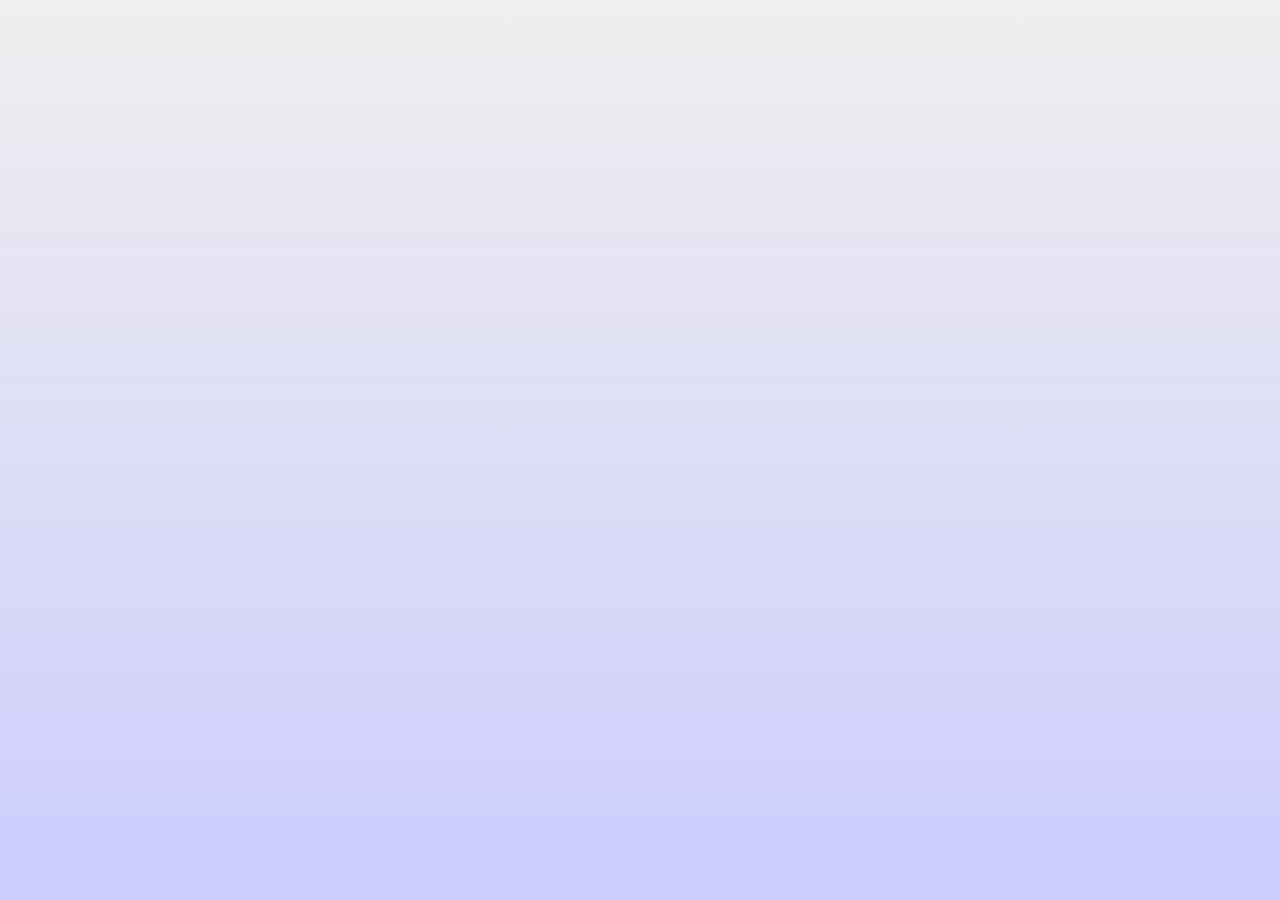
<file: alert.html>
<!DOCTYPE html>
<html lang="en">
<head>
    <meta charset="UTF-8">
    <meta name="viewport" content="width=device-width, initial-scale=1.0">
    <title>Alert</title>

    <!--Fonts-->
    
    <link rel="preconnect" href="https://fonts.gstatic.com">
    <link href="https://fonts.googleapis.com/css2?family=Open+Sans:ital,wght@0,300;0,400;0,600;1,300;1,400&display=swap" rel="stylesheet">
    
    <!--EXTERNAL-->
    <script src="https://code.jquery.com/jquery-3.5.1.slim.min.js" integrity="sha384-DfXdz2htPH0lsSSs5nCTpuj/zy4C+OGpamoFVy38MVBnE+IbbVYUew+OrCXaRkfj" crossorigin="anonymous"></script>
    <link rel="stylesheet" href="https://stackpath.bootstrapcdn.com/bootstrap/4.5.2/css/bootstrap.min.css" integrity="sha384-JcKb8q3iqJ61gNV9KGb8thSsNjpSL0n8PARn9HuZOnIxN0hoP+VmmDGMN5t9UJ0Z" crossorigin="anonymous">
    <script src="https://stackpath.bootstrapcdn.com/bootstrap/4.5.2/js/bootstrap.min.js" integrity="sha384-B4gt1jrGC7Jh4AgTPSdUtOBvfO8shuf57BaghqFfPlYxofvL8/KUEfYiJOMMV+rV" crossorigin="anonymous"></script>

    <link rel="stylesheet" href="styles/custom.css">


</head>
<body>
    
</body>
</html>
</file>
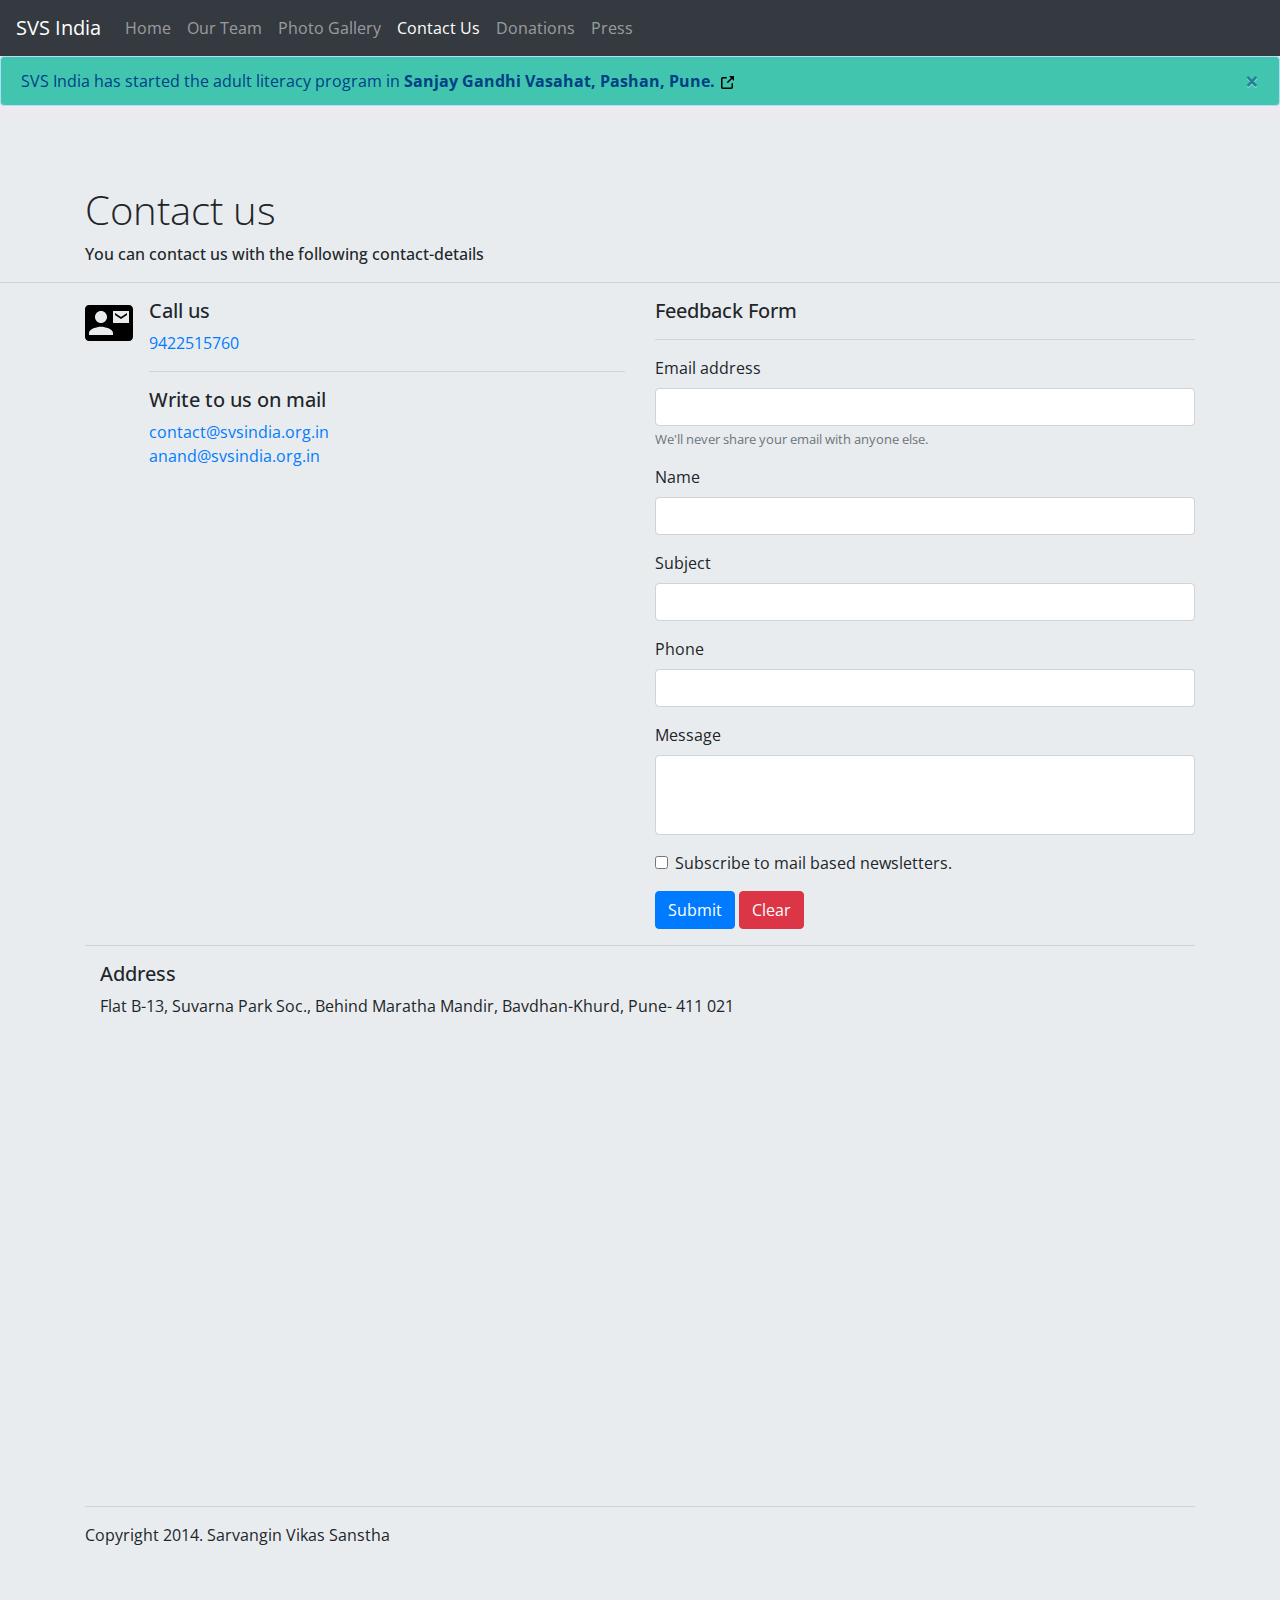
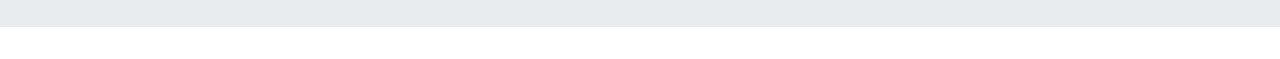
<file: contactus.html>
<!DOCTYPE html>
<html lang="en">
<head>
    <meta charset="UTF-8">
    <meta name="viewport" content="width=device-width, initial-scale=1.0">
    <title>Contact Us</title>

    <!--Fonts-->
    
    <link rel="preconnect" href="https://fonts.gstatic.com">
    <link href="https://fonts.googleapis.com/css2?family=Open+Sans:ital,wght@0,300;0,400;0,600;1,300;1,400&display=swap" rel="stylesheet">
    
    <!--EXTERNAL-->
    <script src="https://code.jquery.com/jquery-3.5.1.slim.min.js" integrity="sha384-DfXdz2htPH0lsSSs5nCTpuj/zy4C+OGpamoFVy38MVBnE+IbbVYUew+OrCXaRkfj" crossorigin="anonymous"></script>
    <link rel="stylesheet" href="https://stackpath.bootstrapcdn.com/bootstrap/4.5.2/css/bootstrap.min.css" integrity="sha384-JcKb8q3iqJ61gNV9KGb8thSsNjpSL0n8PARn9HuZOnIxN0hoP+VmmDGMN5t9UJ0Z" crossorigin="anonymous">
    <script src="https://stackpath.bootstrapcdn.com/bootstrap/4.5.2/js/bootstrap.min.js" integrity="sha384-B4gt1jrGC7Jh4AgTPSdUtOBvfO8shuf57BaghqFfPlYxofvL8/KUEfYiJOMMV+rV" crossorigin="anonymous"></script>

    <link rel="stylesheet" href="styles/custom.css">


</head>
<body>
    <nav class="navbar navbar-expand-lg navbar-dark bg-dark">
        <a class="navbar-brand" href="index.html">SVS India</a>
        <button class="navbar-toggler" type="button" data-toggle="collapse" data-target="#navbarNavAltMarkup" aria-controls="navbarNavAltMarkup" aria-expanded="false" aria-label="Toggle navigation">
          <span class="navbar-toggler-icon"></span>
        </button>
        <div class="collapse navbar-collapse" id="navbarNavAltMarkup">
          <div class="navbar-nav">
            <a class="nav-link custom-nav-link" href="index.html">Home<span class="sr-only">(current)</span></a>
            <a class="nav-link custom-nav-link" href="ourteam.html">Our Team</a>
            <a class="nav-link custom-nav-link" href="photogallery.html">Photo Gallery</a>
            <a class="nav-link active custom-nav-link" href="contactus.html">Contact Us</a>
            <a class="nav-link custom-nav-link" href="donations.html">Donations</a>
            <a class="nav-link custom-nav-link" href="press.html">Press</a>
          </div>
        </div>
    </nav>

    <!--MARQUE THINGIES-->
    <div class="alert alert-primary alert-dismissible fade show custom-blink-tool" role="alert">
        SVS India has started the adult literacy program in <strong>Sanjay Gandhi Vasahat, Pashan, Pune.</strong>
          <svg xmlns="http://www.w3.org/2000/svg" viewBox="0 0 16 16" width="16" height="16" onclick="window.location.href='http://svsindia.org.in/'"><path fill-rule="evenodd" d="M10.604 1h4.146a.25.25 0 01.25.25v4.146a.25.25 0 01-.427.177L13.03 4.03 9.28 7.78a.75.75 0 01-1.06-1.06l3.75-3.75-1.543-1.543A.25.25 0 0110.604 1zM3.75 2A1.75 1.75 0 002 3.75v8.5c0 .966.784 1.75 1.75 1.75h8.5A1.75 1.75 0 0014 12.25v-3.5a.75.75 0 00-1.5 0v3.5a.25.25 0 01-.25.25h-8.5a.25.25 0 01-.25-.25v-8.5a.25.25 0 01.25-.25h3.5a.75.75 0 000-1.5h-3.5z"></path></svg>
          <button type="button" class="close" data-dismiss="alert" aria-label="Close">
          <span aria-hidden="true">&times;</span>
        </button>
    </div>

    <div class="jumbotron jumbotron-fluid">
        <div class="container">
          <h1 class="display-4 custom-header-font-size">Contact us</h1>
          <p class="lead custom-serif-font-size custom-serif-font-weight">You can contact us with the following contact-details</p>
        </div>
        <hr>
        <div class="container">
            <div class="row">
                <!--Phone and Mail Details-->
                <div class="col-sm-6">
                    <div class="media">
                        <img src="/icons/contact.svg" class="mr-3" alt="...">
                        <div class="media-body">
                          <h5 class="mt-0">Call us</h5>
                          <a href="tel:9422515760" class="custom-href">9422515760</a>
                          <hr>
                          <h5 class="mt-0">Write to us on mail</h5>
                          <a href="mailto:contact@svsindia.org.in" class="custom-href">contact@svsindia.org.in</a>
                          <br>
                          <a href="mailto:anand@svsindia.org.in" class="custom-href">anand@svsindia.org.in</a>
                        </div>
                    </div>
                </div>
                <!--Feedback Form-->
                <div class="col-sm-6">
                    <form>
                        <h5 class="mt-0">Feedback Form</h5>
                        <hr>
                        <div class="form-group">
                          <label for="emailInput">Email address</label>
                          <input type="email" class="form-control" id="emailInput" aria-describedby="emailHelp">
                          <small id="emailHelp" class="form-text text-muted">We'll never share your email with anyone else.</small>
                        </div>
                        <div class="form-group">
                          <label for="nameInput">Name</label>
                          <input type="text" class="form-control" id="nameInput">
                        </div>
                        <div class="form-group">
                            <label for="subjectInput">Subject</label>
                            <input type="text" class="form-control" id="subjectInput">
                        </div>
                        <div class="form-group">
                            <label for="phoneInput">Phone</label>
                            <input type="text" class="form-control" id="phoneInput">
                        </div>
                        <div class="form-group">
                            <label for="messageInput">Message</label>
                            <input type="text" class="form-control" id="messageInput" style="height:5em">
                        </div>
                        <div class="form-group form-check">
                          <input type="checkbox" class="form-check-input" id="exampleCheck1">
                          <label class="form-check-label" for="exampleCheck1">Subscribe to mail based newsletters.</label>
                        </div>
                        <button type="submit" class="btn btn-primary">Submit</button>
                        <button type="reset" class="btn btn-danger">Clear</button>
                      </form>
                </div>
            </div>
            <hr>
            <div class="row">
                <!--Phone and Mail Details-->
                <div class="col-sm-12">
                    <div class="container">
                        <h5>Address</h5>
                        <p>Flat B-13, Suvarna Park Soc.,
                            Behind Maratha Mandir,
                            Bavdhan-Khurd, Pune- 411 021
                            </p>
                        <iframe src="https://www.google.com/maps/embed?pb=!1m18!1m12!1m3!1d30268.29252683298!2d73.74776066089731!3d18.50463959475484!2m3!1f0!2f0!3f0!3m2!1i1024!2i768!4f13.1!3m3!1m2!1s0x3bc2be5eb7d345d3%3A0xf0109d3c84119787!2sBavdhan%2C%20Pune%2C%20Maharashtra!5e0!3m2!1sen!2sin!4v1609683381482!5m2!1sen!2sin" width=100% height="450" frameborder="0" style="border:0;" allowfullscreen="" aria-hidden="false" tabindex="0"></iframe>
                    </div>
                </div>
            </div>
            
            <hr>

            <p class="custom-small-highlight">Copyright 2014. Sarvangin Vikas Sanstha</p>

        </div>
    </div>
</body>
</html>
</file>
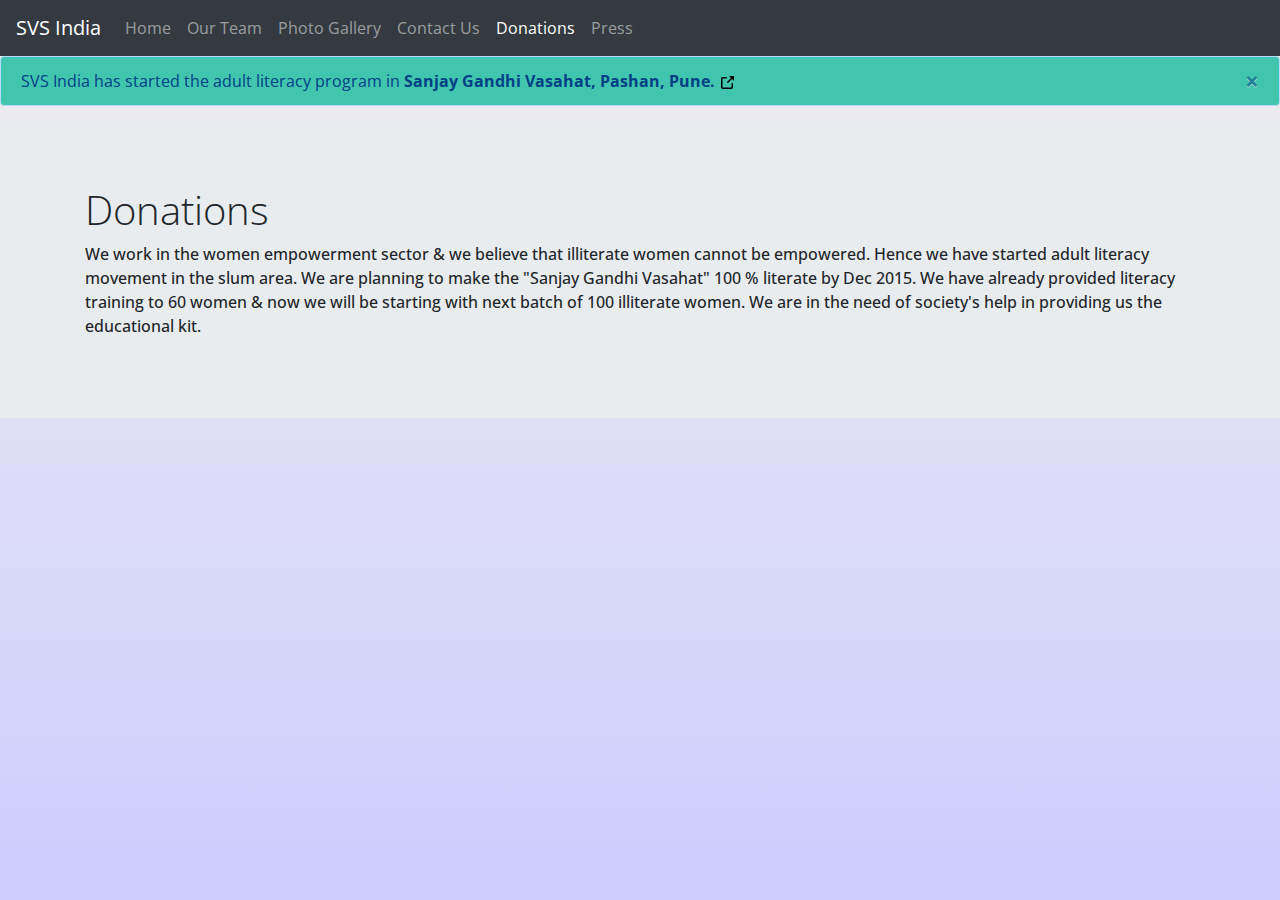
<file: donations.html>
<!DOCTYPE html>
<html lang="en">
<head>
    <meta charset="UTF-8">
    <meta name="viewport" content="width=device-width, initial-scale=1.0">
    <title>Donations</title>

    <!--Fonts-->
    
    <link rel="preconnect" href="https://fonts.gstatic.com">
    <link href="https://fonts.googleapis.com/css2?family=Open+Sans:ital,wght@0,300;0,400;0,600;1,300;1,400&display=swap" rel="stylesheet">
    
    <!--EXTERNAL-->
    <script src="https://code.jquery.com/jquery-3.5.1.slim.min.js" integrity="sha384-DfXdz2htPH0lsSSs5nCTpuj/zy4C+OGpamoFVy38MVBnE+IbbVYUew+OrCXaRkfj" crossorigin="anonymous"></script>
    <link rel="stylesheet" href="https://stackpath.bootstrapcdn.com/bootstrap/4.5.2/css/bootstrap.min.css" integrity="sha384-JcKb8q3iqJ61gNV9KGb8thSsNjpSL0n8PARn9HuZOnIxN0hoP+VmmDGMN5t9UJ0Z" crossorigin="anonymous">
    <script src="https://stackpath.bootstrapcdn.com/bootstrap/4.5.2/js/bootstrap.min.js" integrity="sha384-B4gt1jrGC7Jh4AgTPSdUtOBvfO8shuf57BaghqFfPlYxofvL8/KUEfYiJOMMV+rV" crossorigin="anonymous"></script>

    <link rel="stylesheet" href="styles/custom.css">


</head>
<body>
    <nav class="navbar navbar-expand-lg navbar-dark bg-dark">
        <a class="navbar-brand" href="index.html">SVS India</a>
        <button class="navbar-toggler" type="button" data-toggle="collapse" data-target="#navbarNavAltMarkup" aria-controls="navbarNavAltMarkup" aria-expanded="false" aria-label="Toggle navigation">
          <span class="navbar-toggler-icon"></span>
        </button>
        <div class="collapse navbar-collapse" id="navbarNavAltMarkup">
          <div class="navbar-nav">
            <a class="nav-link custom-nav-link" href="index.html">Home<span class="sr-only">(current)</span></a>
            <a class="nav-link custom-nav-link" href="ourteam.html">Our Team</a>
            <a class="nav-link custom-nav-link" href="photogallery.html">Photo Gallery</a>
            <a class="nav-link custom-nav-link" href="contactus.html">Contact Us</a>
            <a class="nav-link active custom-nav-link" href="donations.html">Donations</a>
            <a class="nav-link custom-nav-link" href="press.html">Press</a>
          </div>
        </div>
    </nav>

    <!--MARQUE THINGIES-->
    <div class="alert alert-primary alert-dismissible fade show custom-blink-tool" role="alert">
        SVS India has started the adult literacy program in <strong>Sanjay Gandhi Vasahat, Pashan, Pune.</strong>
          <svg xmlns="http://www.w3.org/2000/svg" viewBox="0 0 16 16" width="16" height="16" onclick="window.location.href='http://svsindia.org.in/'"><path fill-rule="evenodd" d="M10.604 1h4.146a.25.25 0 01.25.25v4.146a.25.25 0 01-.427.177L13.03 4.03 9.28 7.78a.75.75 0 01-1.06-1.06l3.75-3.75-1.543-1.543A.25.25 0 0110.604 1zM3.75 2A1.75 1.75 0 002 3.75v8.5c0 .966.784 1.75 1.75 1.75h8.5A1.75 1.75 0 0014 12.25v-3.5a.75.75 0 00-1.5 0v3.5a.25.25 0 01-.25.25h-8.5a.25.25 0 01-.25-.25v-8.5a.25.25 0 01.25-.25h3.5a.75.75 0 000-1.5h-3.5z"></path></svg>
          <button type="button" class="close" data-dismiss="alert" aria-label="Close">
          <span aria-hidden="true">&times;</span>
        </button>
    </div>

    <div class="jumbotron jumbotron-fluid">
        <div class="container">
          <h1 class="display-4 custom-header-font-size">Donations</h1>
          <p class="lead custom-serif-font-size custom-serif-font-weight">We work in the women empowerment sector & we believe that illiterate women cannot be empowered. Hence we have started adult literacy movement in the slum area. We are planning to make the "Sanjay Gandhi Vasahat" 100 % literate by Dec 2015. We have already provided literacy training to 60 women & now we will be starting with next batch of 100 illiterate women. We are in the need of society's help in providing us the educational kit.</p>
        </div>
        <!--Details-->



    </div>
</body>
</html>
</file>
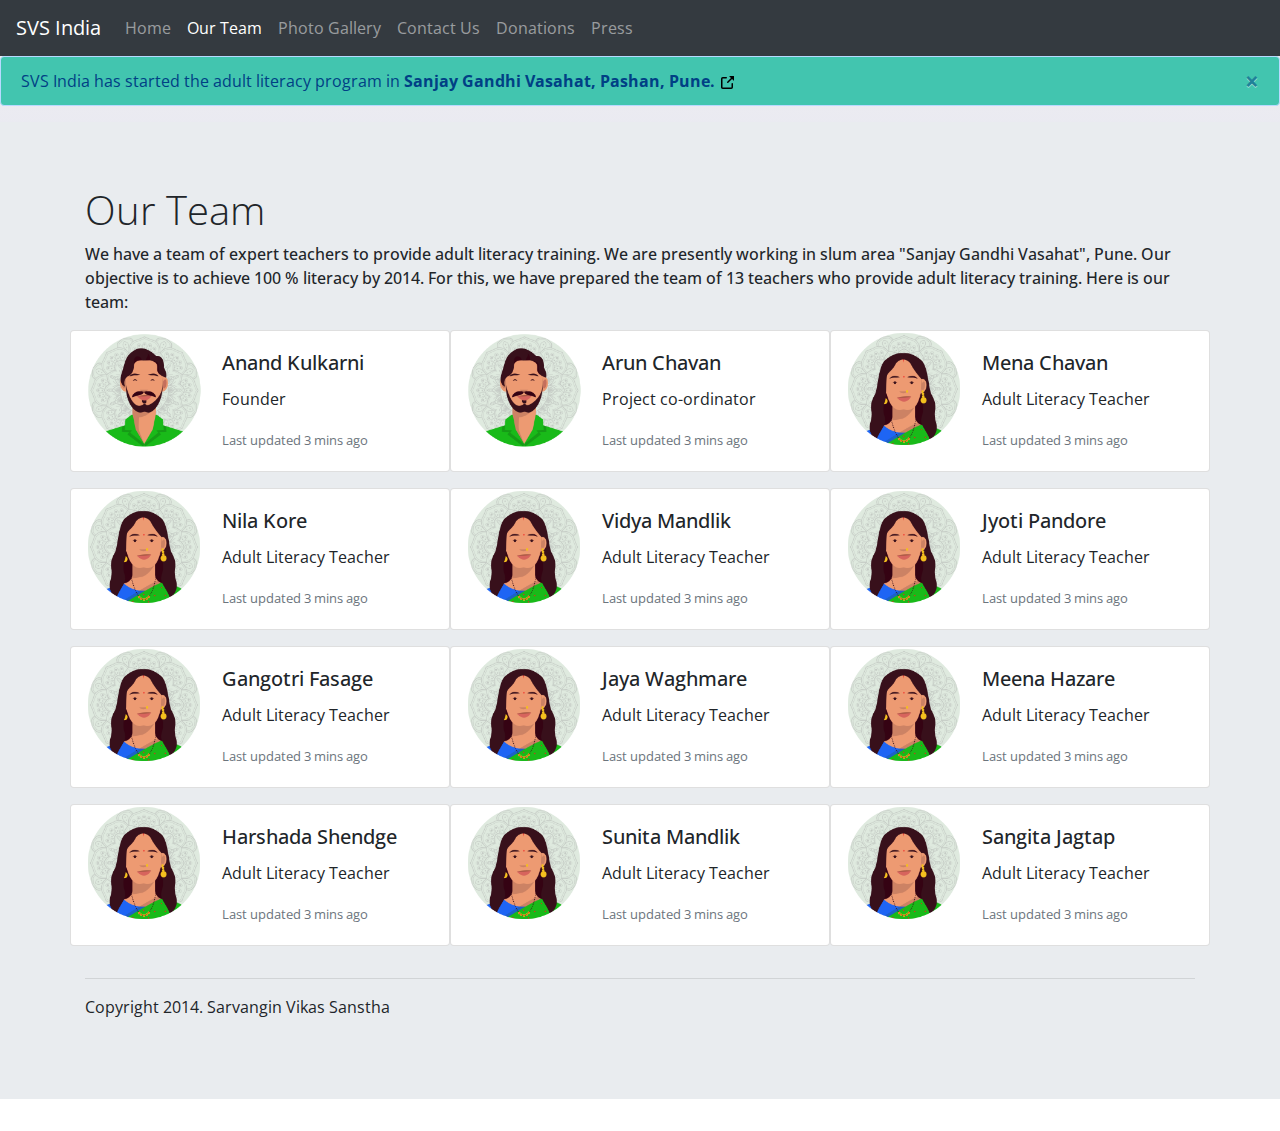
<file: ourteam.html>
<!DOCTYPE html>
<html lang="en">
<head>
    <meta charset="UTF-8">
    <meta name="viewport" content="width=device-width, initial-scale=1.0">
    <title>Our Team</title>

    <!--Fonts-->
    
    <link rel="preconnect" href="https://fonts.gstatic.com">
    <link href="https://fonts.googleapis.com/css2?family=Open+Sans:ital,wght@0,300;0,400;0,600;1,300;1,400&display=swap" rel="stylesheet">
    
    <!--EXTERNAL-->
    <script src="https://code.jquery.com/jquery-3.5.1.slim.min.js" integrity="sha384-DfXdz2htPH0lsSSs5nCTpuj/zy4C+OGpamoFVy38MVBnE+IbbVYUew+OrCXaRkfj" crossorigin="anonymous"></script>
    <link rel="stylesheet" href="https://stackpath.bootstrapcdn.com/bootstrap/4.5.2/css/bootstrap.min.css" integrity="sha384-JcKb8q3iqJ61gNV9KGb8thSsNjpSL0n8PARn9HuZOnIxN0hoP+VmmDGMN5t9UJ0Z" crossorigin="anonymous">
    <script src="https://stackpath.bootstrapcdn.com/bootstrap/4.5.2/js/bootstrap.min.js" integrity="sha384-B4gt1jrGC7Jh4AgTPSdUtOBvfO8shuf57BaghqFfPlYxofvL8/KUEfYiJOMMV+rV" crossorigin="anonymous"></script>

    <link rel="stylesheet" href="styles/custom.css">

    <script>
        //PREVENT CONTEXT MENU ON IMAGES...
        $(document).ready(function() {
        $("img").on("contextmenu",function(){
            return false;
        }); 
    });
    </script>

</head>
<body>
    <nav class="navbar navbar-expand-lg navbar-dark bg-dark">
        <a class="navbar-brand" href="index.html">SVS India</a>
        <button class="navbar-toggler" type="button" data-toggle="collapse" data-target="#navbarNavAltMarkup" aria-controls="navbarNavAltMarkup" aria-expanded="false" aria-label="Toggle navigation">
          <span class="navbar-toggler-icon"></span>
        </button>
        <div class="collapse navbar-collapse" id="navbarNavAltMarkup">
          <div class="navbar-nav">
            <a class="nav-link custom-nav-link" href="index.html">Home<span class="sr-only">(current)</span></a>
            <a class="nav-link active custom-nav-link" href="ourteam.html">Our Team</a>
            <a class="nav-link custom-nav-link" href="photogallery.html">Photo Gallery</a>
            <a class="nav-link custom-nav-link" href="contactus.html">Contact Us</a>
            <a class="nav-link custom-nav-link" href="donations.html">Donations</a>
            <a class="nav-link custom-nav-link" href="press.html">Press</a>
          </div>
        </div>
    </nav>

    <!--MARQUE THINGIES-->
    <div class="alert alert-primary alert-dismissible fade show custom-blink-tool" role="alert">
        SVS India has started the adult literacy program in <strong>Sanjay Gandhi Vasahat, Pashan, Pune.</strong>
          <svg xmlns="http://www.w3.org/2000/svg" viewBox="0 0 16 16" width="16" height="16" onclick="window.location.href='http://svsindia.org.in/'"><path fill-rule="evenodd" d="M10.604 1h4.146a.25.25 0 01.25.25v4.146a.25.25 0 01-.427.177L13.03 4.03 9.28 7.78a.75.75 0 01-1.06-1.06l3.75-3.75-1.543-1.543A.25.25 0 0110.604 1zM3.75 2A1.75 1.75 0 002 3.75v8.5c0 .966.784 1.75 1.75 1.75h8.5A1.75 1.75 0 0014 12.25v-3.5a.75.75 0 00-1.5 0v3.5a.25.25 0 01-.25.25h-8.5a.25.25 0 01-.25-.25v-8.5a.25.25 0 01.25-.25h3.5a.75.75 0 000-1.5h-3.5z"></path></svg>
          <button type="button" class="close" data-dismiss="alert" aria-label="Close">
          <span aria-hidden="true">&times;</span>
        </button>
    </div>

    <div class="jumbotron jumbotron-fluid">
        <div class="container">
          <h1 class="display-4 custom-header-font-size">Our Team</h1>
          <p class="lead custom-serif-font-size custom-serif-font-weight">We have a team of expert teachers to provide adult literacy training. We are presently working in slum area "Sanjay Gandhi Vasahat", Pune. Our objective is to achieve 100 % literacy by 2014. For this, we have prepared the team of 13 teachers who provide adult literacy training. Here is our team:</p>
        </div>

        <!--IMAGE TILES START IN JUMBOTRON-->
        <div class="container">
            <!--ROW 1-->
            <div class="row">
                <div class="card mb-3 col-sm" style="max-width: 540px;">
                    <div class="row no-gutters">
                        <div class="col-md">
                            <img src="/photos/male.png" class="card-img-top" alt="...">
                        </div>
                        <div class="col-md-8">
                            <div class="card-body">
                            <h5 class="card-title">Anand Kulkarni</h5>
                            <p class="card-text">Founder</p>
                            <p class="card-text"><small class="text-muted">Last updated 3 mins ago</small></p>
                            </div>
                        </div>
                    </div>
                </div>

                <div class="card mb-3 col-sm" style="max-width: 540px;">
                    <div class="row no-gutters">
                        <div class="col-md">
                            <img src="/photos/male.png" class="card-img" alt="...">
                        </div>
                        <div class="col-md-8">
                            <div class="card-body">
                            <h5 class="card-title">Arun Chavan</h5>
                            <p class="card-text">Project co-ordinator</p>
                            <p class="card-text"><small class="text-muted">Last updated 3 mins ago</small></p>
                            </div>
                        </div>
                    </div>
                </div>

                <div class="card mb-3 col-sm" style="max-width: 540px;">
                    <div class="row no-gutters">
                        <div class="col-md">
                            <img src="/photos/female.png" class="card-img" alt="...">
                        </div>
                        <div class="col-md-8">
                            <div class="card-body">
                            <h5 class="card-title">Mena Chavan</h5>
                            <p class="card-text">Adult Literacy Teacher</p>
                            <p class="card-text"><small class="text-muted">Last updated 3 mins ago</small></p>
                            </div>
                        </div>
                    </div>
                </div>
            </div>

                <!--ROW 2-->
            <div class="row">
                <div class="card mb-3 col-sm" style="max-width: 540px;">
                    <div class="row no-gutters">
                        <div class="col-md">
                            <img src="/photos/female.png" class="card-img" alt="...">
                        </div>
                        <div class="col-md-8">
                            <div class="card-body">
                            <h5 class="card-title">Nila Kore</h5>
                            <p class="card-text">Adult Literacy Teacher</p>
                            <p class="card-text"><small class="text-muted">Last updated 3 mins ago</small></p>
                            </div>
                        </div>
                    </div>
                </div>

                <div class="card mb-3 col-sm" style="max-width: 540px;">
                    <div class="row no-gutters">
                        <div class="col-md">
                            <img src="/photos/female.png" class="card-img" alt="...">
                        </div>
                        <div class="col-md-8">
                            <div class="card-body">
                            <h5 class="card-title">Vidya Mandlik</h5>
                            <p class="card-text">Adult Literacy Teacher</p>
                            <p class="card-text"><small class="text-muted">Last updated 3 mins ago</small></p>
                            </div>
                        </div>
                    </div>
                </div>

                <div class="card mb-3 col-sm" style="max-width: 540px;">
                    <div class="row no-gutters">
                        <div class="col-md">
                            <img src="/photos/female.png" class="card-img" alt="...">
                        </div>
                        <div class="col-md-8">
                            <div class="card-body">
                            <h5 class="card-title">Jyoti Pandore</h5>
                            <p class="card-text">Adult Literacy Teacher</p>
                            <p class="card-text"><small class="text-muted">Last updated 3 mins ago</small></p>
                            </div>
                        </div>
                    </div>
                </div>
            </div>

            <!--ROW 3-->
                <div class="row">
                    <div class="card mb-3 col-sm" style="max-width: 540px;">
                        <div class="row no-gutters">
                            <div class="col-md">
                                <img src="/photos/female.png" class="card-img" alt="...">
                            </div>
                            <div class="col-md-8">
                                <div class="card-body">
                                <h5 class="card-title">Gangotri Fasage</h5>
                                <p class="card-text">Adult Literacy Teacher</p>
                                <p class="card-text"><small class="text-muted">Last updated 3 mins ago</small></p>
                                </div>
                            </div>
                        </div>
                    </div>
    
                    <div class="card mb-3 col-sm" style="max-width: 540px;">
                        <div class="row no-gutters">
                            <div class="col-md">
                                <img src="/photos/female.png" class="card-img" alt="...">
                            </div>
                            <div class="col-md-8">
                                <div class="card-body">
                                <h5 class="card-title">Jaya Waghmare</h5>
                                <p class="card-text">Adult Literacy Teacher</p>
                                <p class="card-text"><small class="text-muted">Last updated 3 mins ago</small></p>
                                </div>
                            </div>
                        </div>
                    </div>
    
                    <div class="card mb-3 col-sm" style="max-width: 540px;">
                        <div class="row no-gutters">
                            <div class="col-md">
                                <img src="/photos/female.png" class="card-img" alt="...">
                            </div>
                            <div class="col-md-8">
                                <div class="card-body">
                                <h5 class="card-title">Meena Hazare</h5>
                                <p class="card-text">Adult Literacy Teacher</p>
                                <p class="card-text"><small class="text-muted">Last updated 3 mins ago</small></p>
                                </div>
                            </div>
                        </div>
                    </div>
                </div>

            <!--ROW 4-->
            <div class="row">
                <div class="card mb-3 col-sm" style="max-width: 540px;">
                    <div class="row no-gutters">
                        <div class="col-md">
                            <img src="/photos/female.png" class="card-img" alt="...">
                        </div>
                        <div class="col-md-8">
                            <div class="card-body">
                            <h5 class="card-title">Harshada Shendge</h5>
                            <p class="card-text">Adult Literacy Teacher</p>
                            <p class="card-text"><small class="text-muted">Last updated 3 mins ago</small></p>
                            </div>
                        </div>
                    </div>
                </div>

                <div class="card mb-3 col-sm" style="max-width: 540px;">
                    <div class="row no-gutters">
                        <div class="col-md">
                            <img src="/photos/female.png" class="card-img" alt="...">
                        </div>
                        <div class="col-md-8">
                            <div class="card-body">
                            <h5 class="card-title">Sunita Mandlik</h5>
                            <p class="card-text">Adult Literacy Teacher</p>
                            <p class="card-text"><small class="text-muted">Last updated 3 mins ago</small></p>
                            </div>
                        </div>
                    </div>
                </div>

                <div class="card mb-3 col-sm" style="max-width: 540px;">
                    <div class="row no-gutters">
                        <div class="col-md">
                            <img src="/photos/female.png" class="card-img" alt="...">
                        </div>
                        <div class="col-md-8">
                            <div class="card-body">
                            <h5 class="card-title">Sangita Jagtap</h5>
                            <p class="card-text">Adult Literacy Teacher</p>
                            <p class="card-text"><small class="text-muted">Last updated 3 mins ago</small></p>
                            </div>
                        </div>
                    </div>
                </div>
            </div>

            <hr>

            <p class="custom-small-highlight">Copyright 2014. Sarvangin Vikas Sanstha</p>
 
        </div>
    </div>
</body>
</html>
</file>
<file: styles/custom.css>
:root{
    /*Variables for light theme colors*/
    --bg-pri : #EFEFEF;
    --text-pri: #0E0E0E;
    --blue : #1580FF;
    --cyan: #08f7ff;
    --orange: #b05101; 

    /*Generic Radii and Borders/Weights*/
    --btn: 5px;


    /*Font config/format*/
    --highlighted: 700;
    --serif: 400;
    --note: 300;

    /*Animation config setup*/

    --blink-speed: 1500ms;
    
}


*{
    font-family: 'Open Sans', sans-serif;
}

html{
    scroll-behavior: smooth;
}

body{
    background-image: linear-gradient(to bottom, #EFEFEF, #CCCCFE);
    background-repeat: no-repeat;
    background-attachment: fixed;
    


}



.custom-nav-link{
    /*Some Customiztions*/
}

.custom-small-hightlight{
    font-weight: var(--highlighted);
}

.custom-header-font-size{
    font-size: 2.5em;
}

.custom-serif-font-size{
    font-size: 1em;
}

.custom-serif-font-weight{
    font-weight: 500;
}


#modal-image{
    cursor: not-allowed;
}

/*The Blink Marque Alternative....*/

.custom-blink-tool{
    background-color: #42c5af;
    animation: blink var(--blink-speed);
    animation-iteration-count: 100;
}

@keyframes blink {
    from {background-color: #42c5af;}
    to {background-color: #ccbe70;}
  }

svg{
    cursor: pointer;
}

/*Custom Transperancy Config For The Cards*/
.custom-transperancy{
    cursor: pointer;
    opacity: 1;
}

.custom-transperancy:hover{
    opacity: 0.5;
}
</file>
